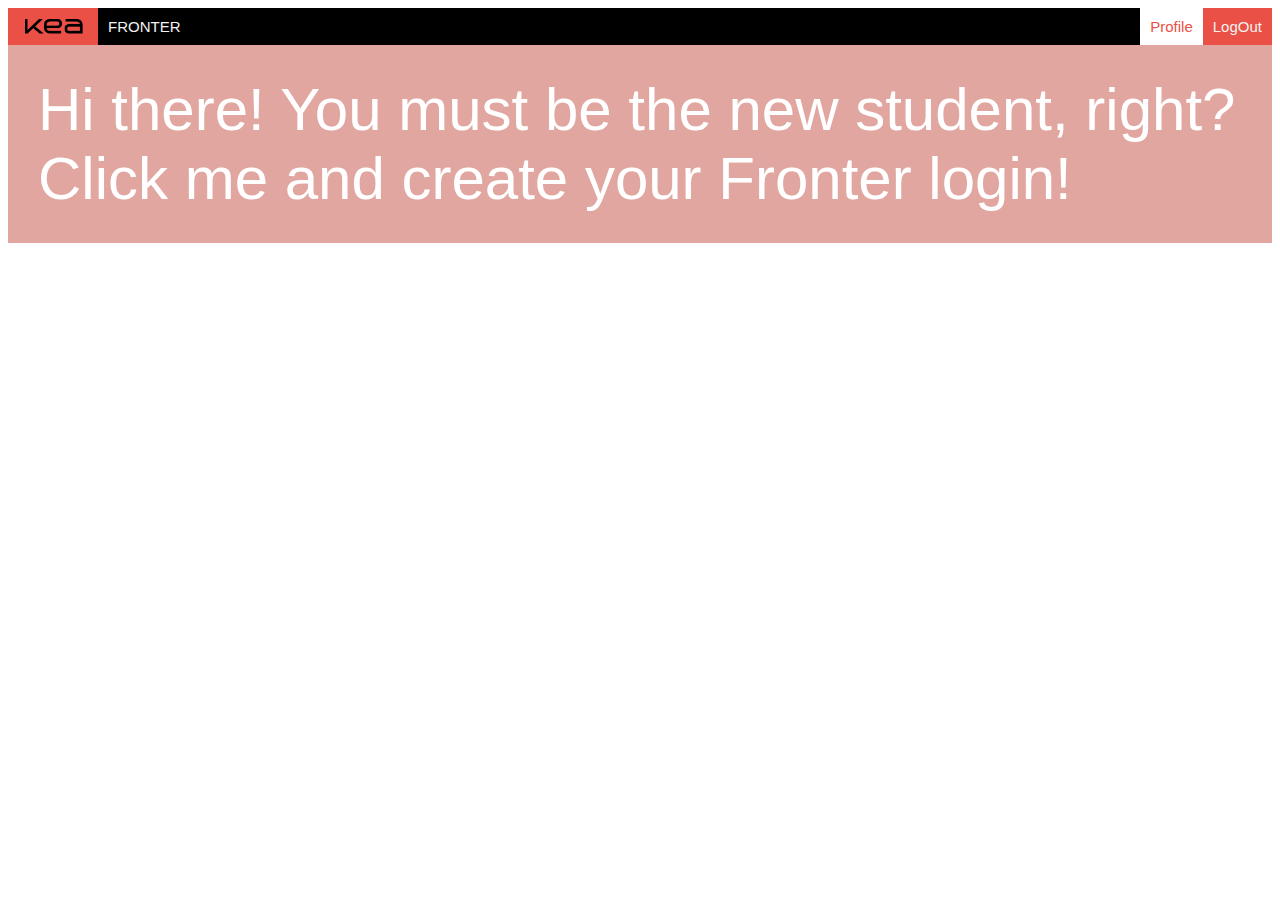
<file: index.html>
<!DOCTYPE html>
<html lang="en">
<head>
    <meta charset="utf-8">
    <meta name="viewport" content="width=device-width, initial-scale=1.0">
    <title>FRONTER - SIGN UP</title>
    <link rel="stylesheet" href="style.css" type="text/css">
</head>

<body>

    <div class="topnav">
        <a href="https://kea.dk/en/" class="keaicon" target="_blank"></a>
        <a href="mainpage.html" class="main">FRONTER</a>
        <a href="t2.html" class="floatout">LogOut</a>
        <a href="profile.html" class="float">Profile</a>
    </div>


    <button class="btn">Hi there! You must be the new student, right? Click me and create your Fronter login!</button>
    <div class="content">
        <section>
            <h1>SIGN UP</h1>
            <p>Fronter 2.0 is the new platform for students at KEA. Welcome to Denmark's <strong>wonderful</strong> school of design and technology!</p>

            <form id="loginform" action="t2.html">
                <label for="name">Name</label>
                <input type="text" placeholder="Name" id="name">

                <label for="email">E-mail</label>
                <input type="text" placeholder="Enter your e-mail adress" id="email">

                <label for="password">Enter your password</label>
                <input type="password" placeholder="Password" id="password">

                <label for="password">Confirm password</label>
                <input type="password" placeholder="Repeat password" id="repeatpassword">

                <a class="submit-btn" href="mainpage.html">SIGN UP</a>
            </form>
        </section>
    </div>
    <script src="sub.js"></script>
</body>
</html>
</file>
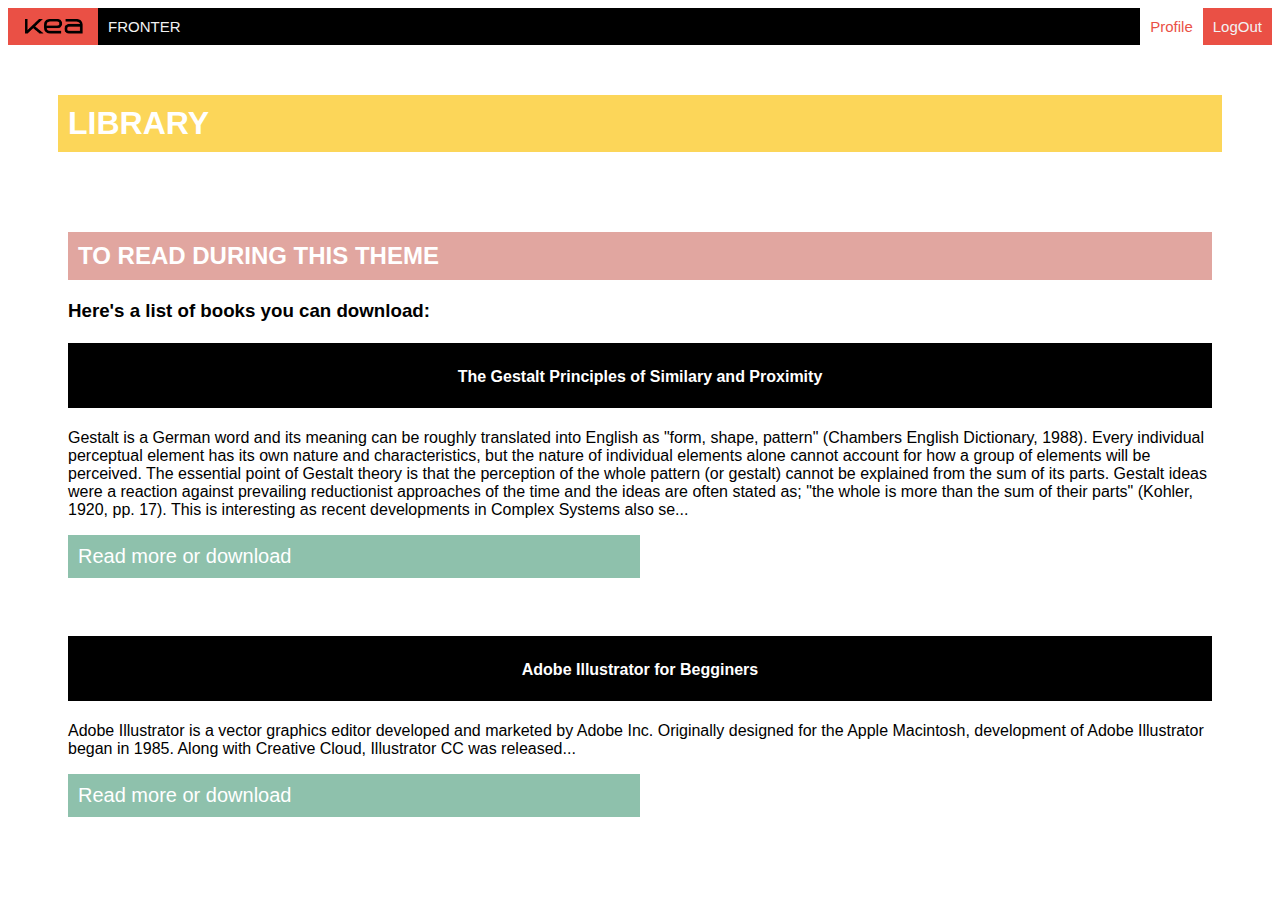
<file: library.html>
<!DOCTYPE html>
<html lang="en">

<head>
    <meta charset="utf-8">
    <meta name="viewport" content="width=device-width, initial-scale=1.0">
    <title>FRONTER - LIBRARY</title>
    <link rel="stylesheet" href="style.css" type="text/css">
</head>

<body>
<header>
    <div class="topnav">
        <a href="https://kea.dk/en/" class="keaicon" target="_blank"></a>
        <a href="mainpage.html" class="main">FRONTER</a>
        <a href="t2.html" class="floatout">LogOut</a>
        <a href="profile.html" class="float">Profile</a>
    </div>
</header>
 <div class="library">
        <h1>LIBRARY</h1>
        <div class="portfolio_buttons">
            <div class="project-box">
                <h2>TO READ DURING THIS THEME</h2>
                <h3>Here's a list of books you can download:</h3>
                <h4>The Gestalt Principles of Similary and Proximity</h4>
                <p>Gestalt is a German word and its meaning can be roughly translated into English as "form, shape, pattern" (Chambers English Dictionary, 1988). Every individual perceptual element has its own nature and characteristics, but the nature of individual elements alone cannot account for how a group of elements will be perceived. The essential point of Gestalt theory is that the perception of the whole pattern (or gestalt) cannot be explained from the sum of its parts. Gestalt ideas were a reaction against prevailing reductionist approaches of the time and the ideas are often stated as; "the whole is more than the sum of their parts" (Kohler, 1920, pp. 17). This is interesting as recent developments in Complex Systems also se...
                </p>
                <button onclick="window.location.href='http://georgianadancu.com/projects/The_gestalt_principles_of_similarity_and_proximity.pdf'" class="btn2">Read more or download</button>
                <br>
                <br>
                <br>
                <div class="project-box">
                <h4>Adobe Illustrator for Begginers</h4>
                <p>Adobe Illustrator is a vector graphics editor developed and marketed by Adobe Inc. Originally designed for the Apple Macintosh, development of Adobe Illustrator began in 1985. Along with Creative Cloud, Illustrator CC was released...
                </p>
                <button onclick="window.location.href='http://georgianadancu.com/projects/illustrator_for_beginners_tastytuts.pdf'" class="btn2">Read more or download</button>
            </div>
        </div>
     </div>
</div>
<script src="sub.js"></script>
</body>
</html>
</file>
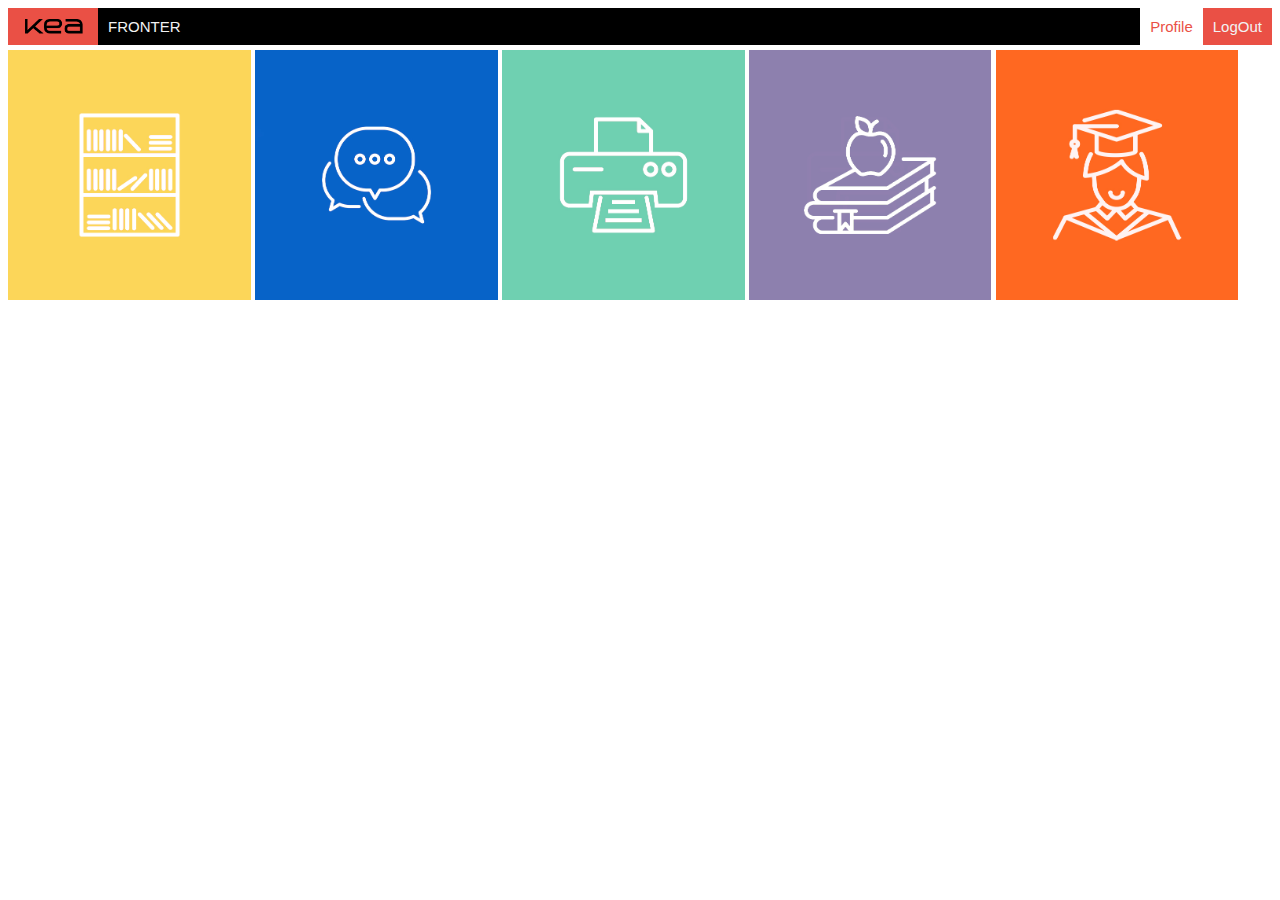
<file: mainpage.html>
<!DOCTYPE html>
<html lang="en">

<head>
    <meta charset="utf-8">
    <meta name="viewport" content="width=device-width, initial-scale=1.0">
    <title>FRONTER - HOME</title>
    <link rel="stylesheet" href="style.css" type="text/css">
</head>

<body>
<header>
    <div class="topnav">
        <a href="https://kea.dk/en/" class="keaicon" target="_blank"></a>
        <a href="mainpage.html" class="main">FRONTER</a>
        <a href="t2.html" class="floatout">LogOut</a>
        <a href="profile.html" class="float">Profile</a>
    </div>
</header>
<div class="boxes">
    <a href="library.html"><img src=assets/yellowlibrarywhite.jpg class="icons" alt="menuoptions"></a>
    <img src=assets/bluechatwhite.jpg class="icons" alt="menuoptions">
    <img src=assets/greenprintingwhite.jpg class="icons" alt="menuoptions">
    <img src=assets/purpletmwhite.jpg class="icons" alt="menuoptions">
    <img src=assets/orangeprofilewhite.jpg class="icons" alt="menuoptions">
</div>
<script src="sub.js"></script>
 </body>
</html>
</file>
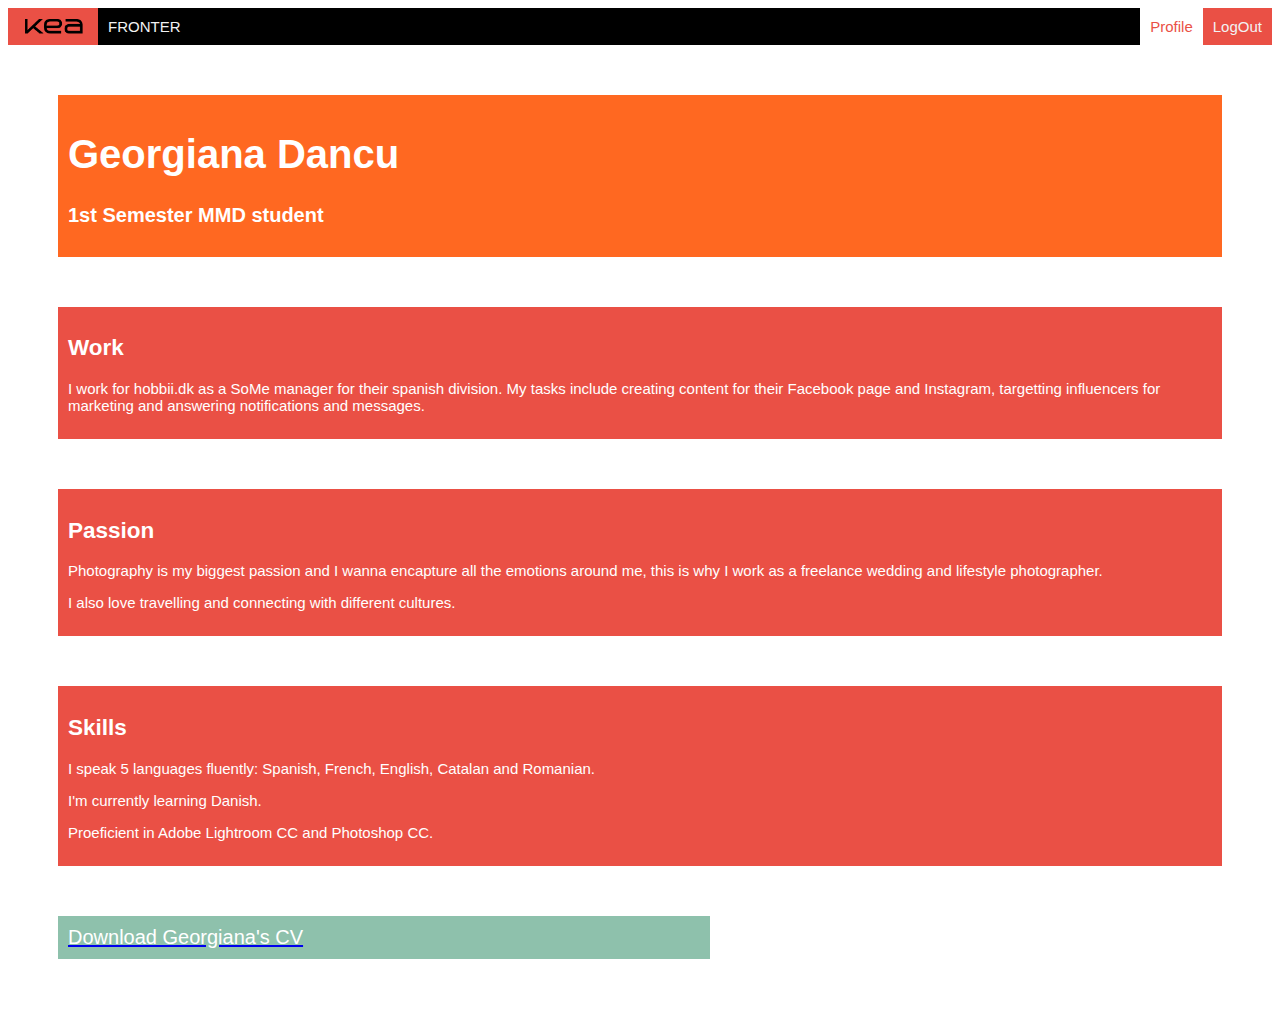
<file: profile.html>
<!DOCTYPE html>
<html lang="en">

<head>
    <meta charset="utf-8">
    <meta name="viewport" content="width=device-width, initial-scale=1.0">
    <title>FRONTER - PROFILE</title>
    <link rel="stylesheet" href="profile.css" type="text/css">
</head>

<body>
<header>
    <div class="topnav">
        <a href="https://kea.dk/en/" class="keaicon" target="_blank"></a>
        <a href="mainpage.html" class="main">FRONTER</a>
        <a href="t2.html" class="floatout">LogOut</a>
        <a href="profile.html" class="float">Profile</a>
    </div>
</header>
<!--+*+**+*+*+*HEADER*+*+*+*+**+-->
        <div class="header">
        <h1>Georgiana Dancu</h1>
        <p>1st Semester MMD student</p>
    </div>

<!--+*+*+*+**+*THREE GRIDCONTAINERS*+*+*+*+**+-->
    <div class="row above">
<!--+*+*+*+**+*LEFT COLUMN*+**+*+*+*+-->
        <div class="column">
            <h2>Work</h2>
            <p>I work for hobbii.dk as a SoMe manager for their spanish division. My tasks include creating content for their Facebook page and Instagram, targetting influencers for marketing and answering notifications and messages.</p>
        </div>
<!--+*+**+*+*+*MIDDLE COLUMN*+*+**+*+*+-->
        <div class="column ">
            <h2>Passion</h2>
            <p>Photography is my biggest passion and I wanna encapture all the emotions around me, this is why I work as a freelance wedding and lifestyle photographer.</p>
            <p>I also love travelling and connecting with different cultures.</p>
        </div>
<!--+*+**+*+*+*RIGHT COLUMN*+*+**+*+*+-->
        <div class="column ">
            <h2>Skills</h2>
            <p>I speak 5 languages fluently: Spanish, French, English, Catalan and Romanian.</p>
            <p>I'm currently learning Danish.</p>
            <p>Proeficient in Adobe Lightroom CC and Photoshop CC.</p>
        </div>
    </div>
<!--+*+**+*+*+*DOWNLOAD BUTTON*+*+**+*+*+-->
    <a id="a-btn2" href="cv.pdf" download target="_blank">
	<p id="btn2">Download Georgiana's CV</p>
    </a>
<script src="sub.js"></script>
</body>
</html>
</file>
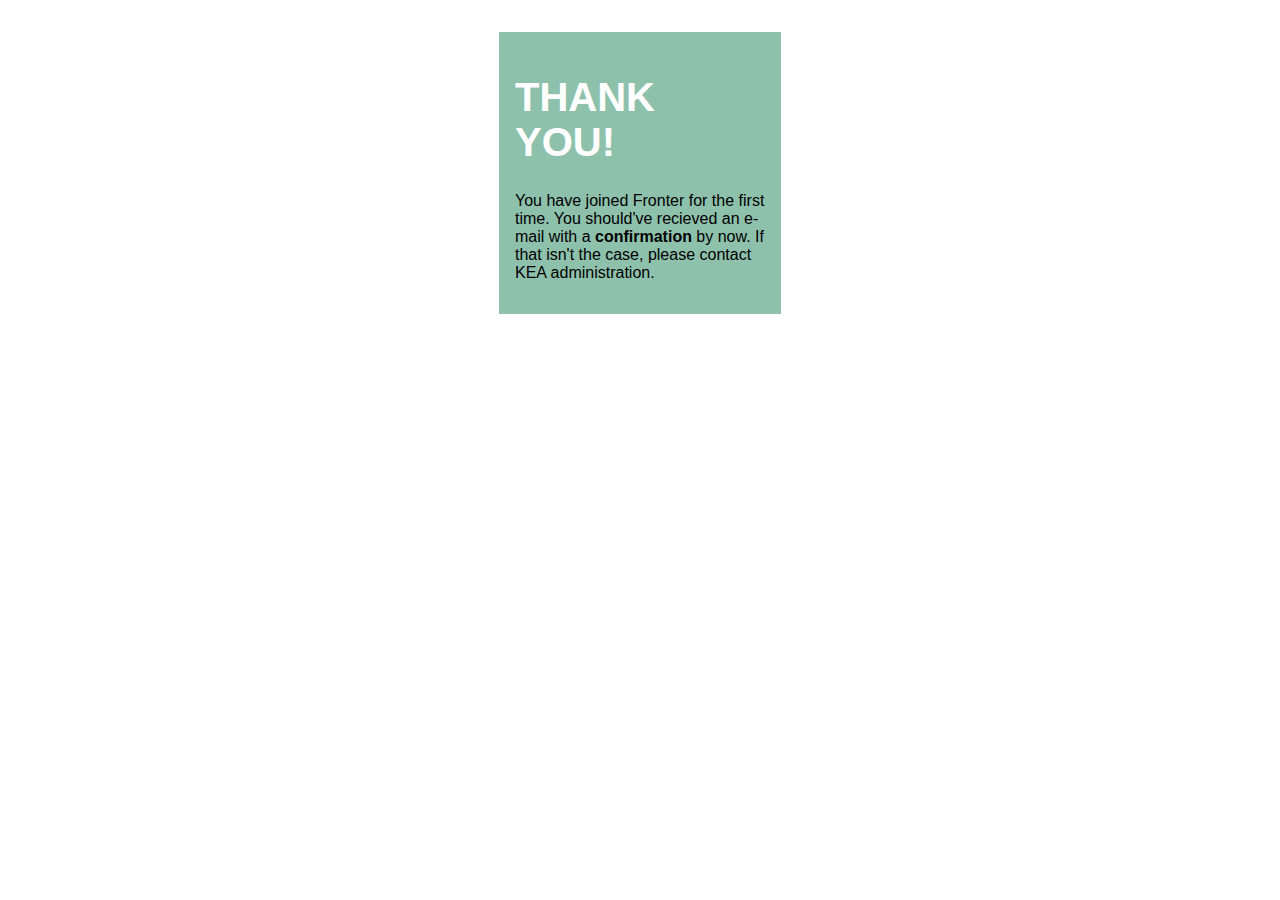
<file: t2.html>
<!DOCTYPE html>
<html lang="en">

<head>
    <meta charset="utf-8">
    <meta name="viewport" content="width=device-width, initial-scale=1.0">
    <title>See you soon!</title>
    <style>
        #signupform {
            width: 250px;
            border: none;
            margin: auto;
            margin-top: 2em;
            padding: 1em;
            background-color: #8ec1ac;
            font-family: sans-serif;

        }

        h1 {
            font-family: sans-serif;
            font-size: 40px;
            color: white;
        }

        @keyframes open {
            50% {
                transform:rotateX(30deg);
            }
            100% {
                transform: rotateX(0deg);
            }
        }
        input {
            display: block;
            margin-bottom: 2em;
            padding: 1em;
            width: 92%;
            border: none;

        }

            input[type="submit"]{
            margin-top: 3em;
            margin-bottom: inherit;
            width: auto;
            background-color: black;
            color: white;
            font-size: 1em;
            padding: .5em;
        }

    </style>


</head>

<body>
    <section id="signupform">
        <form>
        <h1>THANK YOU!</h1>
        <p>You have joined Fronter for the first time. You should've recieved an e-mail with a <strong>confirmation</strong> by now. If that isn't the case, please contact KEA administration.</p>
</form>


    </section>

</body>

</html>
</file>
<file: style.css>
/* BODY STYLING */

body {
    font-family: sans-serif;
}

.grid {
    display: grid;
    grid-template-columns: 1fr 1fr;
    grid-template-rows: 300px;
}


@media screen and (max-width: 700px) {
 .boxes {
    display: grid;
    grid-template-columns: 1fr 1fr;
    grid-row-gap: 10px;
    grid-column-gap: 50px;
    margin-top: 30px;
    margin-left: 40px;
    margin-right: 40px;
}
}


header, footer {
    grid-column: 1 / 4;
}



main {
    display: grid;
    grid-template-columns: 1fr 1fr 1fr;
    grid-template-areas:
        "main main main"
        "footer footer footer";
}




input {
    display: block;
    margin-bottom: 2em;
    padding: 1em;
    width: 92%;
    border: none;

}


h2 {
    font-family: sans-serif;
    box-sizing: border-box;
}



/*TOP NAVIGATION STYLING*/

.topnav {

    overflow: hidden;
    background-color: black;
}

.topnav .float {
    float: right;
    background-color: white;
    color: #EA5045;
}

.topnav .floatout {
    float: right;
    background-color: #EA5045;
}

.topnav a {
    float: left;
    display: block;
    color: #f2f2f2;
    text-align: center;
    padding: 10px;
    text-decoration: none;
    font-size: 15px;
}



.icons {
    height: 250px;
    width: auto;
    margin-top: 5px;
    margin-bottom: 0px;
    margin-right: 0px;

}


.topnav .active {
    background-color: white;
    color: #EA5045;
}


.library h1 {
    padding: 10px;
    margin: 50px;
    background: #fcd659;
    color: white;
}


.topnav .keaicon {
    background-image: url(assets/kealogo.png);
    background-repeat: no-repeat;
    background-size: cover;
    height: 17px;
    width: 70px;
}



/* LOGIN FORM */

#loginform {
    padding: 30px 0;
}

.hide {
    display: none;
}


.btn {
    background-color: #e1a6a0;
    color: white;
    cursor: pointer;
    padding: 30px;
    width: 100%;
    border: none;
    text-align: left;
    outline: none;
    font-size: 60px;
}

.btn2 {background-color: #8ec1ac;
    color: white;
    cursor: pointer;
    padding: 10px;
    width: 50%;
    border: none;
    text-align: left;
    outline: none;
    font-size: 20px;
}

#a-btn2 {
    text-decoration: none;
}

/*background color to the button if it is clicked on (add the .active class with JS), and when you move the mouse over it (hover) */

.active,

.btn:hover {
    background-color: black;
}

.btn2:hover {
    background-color: black;
}

/*button that is used to open and close the form*/

.submit-btn {
    margin-top: 1em;
    margin-bottom: 1.2em;
    width: auto;
    background-color: black;
    color: white;
    font-size: 1em;
    padding: .5em;
    text-decoration: none;
}




/* form styling; hidden by default */

.content {
    padding: 0 18px;
    overflow: hidden;
    background-color: #e1a6a0;
    transform: rotateX(-90deg);
    transform-origin: top;
}

section {
    perspective: 1000px;
    perspective-origin: top;
}

.show {
    animation: open .65s forwards;
    display: block;
}

@keyframes open {
    50% {
        transform: rotateX(30deg);
    }

    100% {
        transform: rotateX(0deg);
    }
}


.column {
  float: left;
  text-align: justify;
  width: 33.33%;
  padding: 25px;
}

.above {
    background-color: lightpink;
    box-shadow: 0 7px 8px 0 rgba(0, 0, 0, 0.2);
}

.portfolio_buttons {
        padding: 10px;
        margin: 50px;
}

.project-box h2 {
    background: #e1a6a0;
    padding: 10px;
    color: white;
}

.project-box h4 {
    background: black;
    height: 40px;
    text-align: center;
    padding-top: 25px;
    color: white;
}
.row:after {
  content: "";
  display: table;
  clear: both;
}

.position {
  width: 100%;
  text-align: center;
  padding: 2em;
  background-color: #e1a6a0;
  color: white;
  box-shadow: 0 7px 8px 0 rgba(0, 0, 0, 0.2);
}

.position h2 {
    margin-top: 0;
}
</file>
<file: profile.css>
/* BODY STYLING */

body {
    font-family: sans-serif;
}

/*TOP NAVIGATION STYLING*/

.topnav {

    overflow: hidden;
    background-color: black;
}

.topnav .float {
    float: right;
    background-color: white;
    color: #EA5045;
}

.topnav .floatout {
    float: right;
    background-color: #EA5045;
}

.topnav a {
    float: left;
    display: block;
    color: #f2f2f2;
    text-align: center;
    padding: 10px;
    text-decoration: none;
    font-size: 15px;
}



.icons {
    height: 250px;
    width: auto;
    margin-top: 5px;
    margin-bottom: 0px;
    margin-right: 0px;

}


.topnav .active {
    background-color: white;
    color: #EA5045;
}


.myTopnav {
    float: left;
}


.topnav .keaicon {
    background-image: url(assets/kealogo.png);
    background-repeat: no-repeat;
    background-size: cover;
    height: 17px;
    width: 70px;
}


/* profile */

.header {
    margin: 50px;
    font-family: sans-serif;
    font-size: 20px;
    background-color: #ff6821;
    color: white;
    font-weight: bold;
    padding: 10px;
}

.column {
    background: #EA5045;
    color: white;
    font-family: sans-serif;
    font-size: 15px;
    padding: 10px;
    margin: 50px;

}

.position {
    background: green;
    margin: 50px;
    padding: 10px;
}

#btn2 {
    background-color: #8ec1ac;
    color: white;
    cursor: pointer;
    padding: 10px;
    width: 50%;
    border: none;
    padding: 10px;
    margin: 50px;
    text-align: left;
    outline: none;
    font-size: 20px;
}


/*content*/

.main {
    display: grid;
    grid-template-columns: 2fr 1fr;
    grid-template-rows: 500px;
}
</file>
